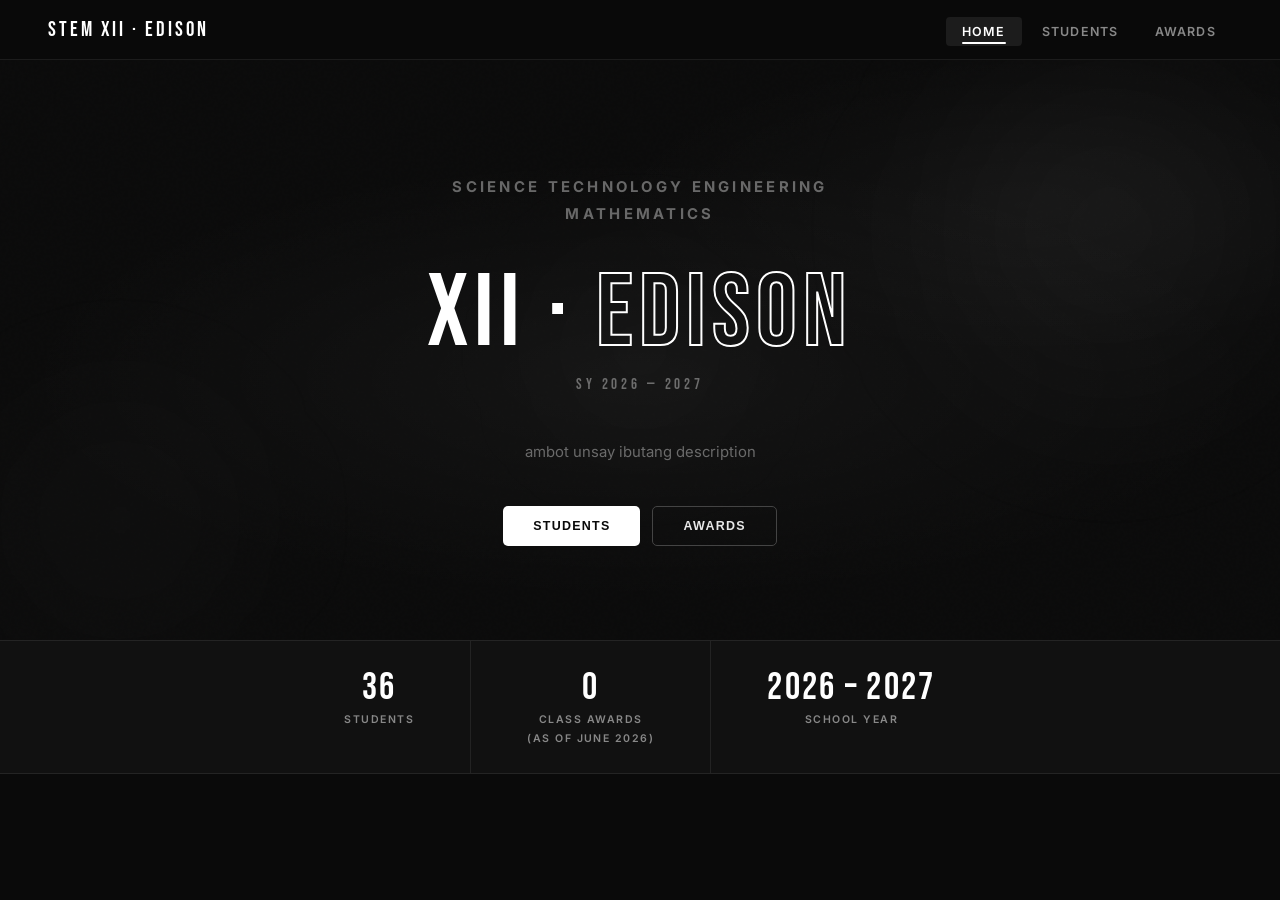
<file: index.html>
<!DOCTYPE html>
<html lang="en">
<head>
  <meta charset="UTF-8" />
  <meta name="viewport" content="width=device-width, initial-scale=1.0" />
  <title>STEM XII — Edison · SY 2026–2027</title>
  <link href="https://fonts.googleapis.com/css2?family=Bebas+Neue&family=Inter:wght@300;400;500;600;700&display=swap" rel="stylesheet" />
  <link rel="stylesheet" href="style.css" />
</head>
<body>

<nav>
  <div class="nav-logo">STEM XII · EDISON</div>
  <ul class="nav-links" id="nav-links">
    <li><a href="#" onclick="showPage('home')" id="nav-home" class="active">Home</a></li>
    <li><a href="#" onclick="showPage('students')" id="nav-students">Students</a></li>
    <li><a href="#" onclick="showPage('awards')" id="nav-awards">Awards</a></li>
  </ul>
  <button class="hamburger" id="hamburger" onclick="toggleNav()" aria-label="Toggle navigation">
    <span></span>
    <span></span>
    <span></span>
  </button>
</nav>

<div id="page-home" class="page active">
  <section class="hero">
    <div class="hero-orb hero-orb-1"></div>
    <div class="hero-orb hero-orb-2"></div>
    <div class="hero-orb hero-orb-3"></div>
    <div class="hero-content">
      <p class="hero-eyebrow">Science Technology Engineering Mathematics</p>
      <h1>XII · <span class="accent">EDISON</span></h1>
      <p class="hero-subtitle">SY 2026 — 2027</p>
      <p>ambot unsay ibutang description</p>
      <div class="hero-actions">
        <button class="btn-primary" onclick="showPage('students')">Students</button>
        <button class="btn-outline" onclick="showPage('awards')">Awards</button>
      </div>
    </div>
  </section>

  <div class="stats-row">
    <div class="stat">
      <div class="stat-number">36</div>
      <div class="stat-label">Students</div>
    </div>
    <div class="stat">
      <div class="stat-number">0</div>
      <div class="stat-label">Class Awards</div>
      <div class="stat-label">(As of June 2026)</div>
    </div>
    <div class="stat">
      <div class="stat-number">2026 – 2027</div>
      <div class="stat-label">School Year</div>
    </div>
  </div>
</div>

<div id="page-students" class="page">
  <div class="page-header">
    <div class="page-header-inner">
      <p class="section-label">STEM XII · EDISON</p>
      <h2>Students List</h2>
      <p>Browse by school year batch. Click any card to view a student's profile.</p>
    </div>
  </div>

  <div class="batch-bar" id="batch-bar"></div>

  <div class="search-bar-wrap">
    <input type="text" id="student-search" placeholder="Search by name or role…" oninput="filterStudents(this.value)" />
  </div>

  <div class="students-grid" id="students-grid"></div>
</div>

<div id="page-awards" class="page">
  <div class="page-header">
    <div class="page-header-inner">
      <p class="section-label">Honors & Recognition</p>
      <h2>Awards</h2>
      <p>Achievements and Citations of STEM XII - EDISON</p>
    </div>
  </div>

  <div class="awards-wrap">
    <div class="awards-grid" id="awards-grid"></div>
  </div>
</div>

<div class="profile-overlay" id="profile-overlay" onclick="closeProfile(event)">
  <div class="profile-panel" id="profile-panel">
    <div class="profile-header">
      <button class="close-btn" onclick="closeProfilePanel()">✕</button>
      <div class="profile-avatar" id="p-avatar"></div>
      <div class="profile-name" id="p-name"></div>
      <div class="profile-role" id="p-role"></div>
      <div class="badge-row" id="p-badges"></div>
    </div>
    <div class="profile-body">
      <p class="profile-section-title">About</p>
      <p class="profile-bio" id="p-bio"></p>
      <div class="profile-facts">
        <div class="profile-fact"><span class="fact-label">Height/Weight</span><span class="fact-value" id="p-heightweight"></span></div>
        <div class="profile-fact"><span class="fact-label">Birthday</span><span class="fact-value" id="p-birthday"></span></div>
      </div>
      <p class="profile-section-title">Achievements</p>
      <ul class="achievement-list" id="p-achievements"></ul>
      <p class="profile-section-title">Interests</p>
      <div class="interests-wrap" id="p-interests"></div>
    </div>
  </div>
</div>

<script src="script.js"></script>
</body>
</html>
</file>
<file: style.css>
*,
*::before,
*::after {
    box-sizing: border-box;
    margin: 0;
    padding: 0;
}

:root {
    --bg: #0a0a0a;
    --bg-mid: #111111;
    --bg-card: #161616;
    --white: #ffffff;
    --off-white: #e8e8e8;
    --mid: #888888;
    --dim: #444444;
    --border: rgba(255, 255, 255, 0.08);
    --border-md: rgba(255, 255, 255, 0.14);
    --text: #d8d8d8;
    --muted: rgba(216, 216, 216, 0.45);
}

html {
    scroll-behavior: smooth;
}

body {
    font-family: 'Inter', sans-serif;
    background: var(--bg);
    color: var(--text);
    min-height: 100vh;
}

nav {
    background: rgba(10, 10, 10, 0.95);
    backdrop-filter: blur(12px);
    position: sticky;
    top: 0;
    z-index: 100;
    display: flex;
    align-items: center;
    justify-content: space-between;
    padding: 0 48px;
    height: 60px;
    border-bottom: 1px solid var(--border);
}

.nav-logo {
    font-family: 'Bebas Neue', sans-serif;
    font-size: 1.3rem;
    letter-spacing: 0.14em;
    color: var(--white);
}

.nav-links {
    display: flex;
    gap: 4px;
    list-style: none;
}

.nav-links a {
    position: relative;
    color: var(--mid);
    text-decoration: none;
    font-size: 0.78rem;
    font-weight: 600;
    letter-spacing: 0.1em;
    text-transform: uppercase;
    padding: 7px 16px;
    border-radius: 4px;
    transition: color 0.2s ease, background 0.2s ease;
}

.nav-links a::after {
    content: '';
    position: absolute;
    left: 16px;
    right: 16px;
    bottom: 2px;
    height: 2px;
    background: var(--white);
    border-radius: 2px;
    transform: scaleX(0);
    transform-origin: center;
    transition: transform 0.25s ease;
}

.nav-links a:hover,
.nav-links a.active {
    color: var(--white);
    background: rgba(255, 255, 255, 0.08);
}

.nav-links a:active {
    transform: scale(0.96);
}

.nav-links a.active::after {
    transform: scaleX(1);
}

.hamburger {
    display: none;
    flex-direction: column;
    justify-content: center;
    gap: 5px;
    width: 36px;
    height: 36px;
    background: transparent;
    border: none;
    cursor: pointer;
    padding: 0;
}

.hamburger span {
    display: block;
    width: 100%;
    height: 2px;
    background: var(--off-white);
    border-radius: 2px;
    transition: transform 0.25s ease, opacity 0.25s ease;
}

.hamburger.open span:nth-child(1) {
    transform: translateY(7px) rotate(45deg);
}

.hamburger.open span:nth-child(2) {
    opacity: 0;
}

.hamburger.open span:nth-child(3) {
    transform: translateY(-7px) rotate(-45deg);
}

.page {
    display: none;
}

.page.active {
    display: block;
    animation: pageIn 0.32s ease both;
}

@keyframes pageIn {
    from {
        opacity: 0;
        transform: translateY(8px);
    }

    to {
        opacity: 1;
        transform: translateY(0);
    }
}

.hero {
    min-height: 580px;
    display: flex;
    align-items: center;
    justify-content: center;
    text-align: center;
    padding: 100px 32px 80px;
    position: relative;
    overflow: hidden;
    background:
        radial-gradient(ellipse 70% 55% at 50% 55%, rgba(255, 255, 255, 0.04) 0%, transparent 70%),
        radial-gradient(ellipse 50% 40% at 80% 25%, rgba(255, 255, 255, 0.03) 0%, transparent 65%),
        var(--bg);
}

.hero::after {
    content: '';
    position: absolute;
    inset: 0;
    background-image: url("data:image/svg+xml,%3Csvg viewBox='0 0 200 200' xmlns='http://www.w3.org/2000/svg'%3E%3Cfilter id='n'%3E%3CfeTurbulence type='fractalNoise' baseFrequency='0.9' numOctaves='4' stitchTiles='stitch'/%3E%3C/filter%3E%3Crect width='100%25' height='100%25' filter='url(%23n)' opacity='0.03'/%3E%3C/svg%3E");
    pointer-events: none;
    opacity: 0.4;
}

.hero-orb {
    position: absolute;
    border-radius: 50%;
    pointer-events: none;
    filter: blur(80px);
}

.hero-orb-1 {
    width: 500px;
    height: 500px;
    background: radial-gradient(circle, rgba(255, 255, 255, 0.05), transparent 70%);
    top: -80px;
    right: -80px;
    animation: drift 8s ease-in-out infinite alternate;
}

.hero-orb-2 {
    width: 360px;
    height: 360px;
    background: radial-gradient(circle, rgba(255, 255, 255, 0.04), transparent 70%);
    bottom: -60px;
    left: -60px;
    animation: drift 10s ease-in-out infinite alternate-reverse;
}

.hero-orb-3 {
    width: 220px;
    height: 220px;
    background: radial-gradient(circle, rgba(255, 255, 255, 0.06), transparent 70%);
    top: 50%;
    left: 50%;
    transform: translate(-50%, -50%);
    animation: pulse 5s ease-in-out infinite;
}

@keyframes drift {
    from {
        transform: translate(0, 0) scale(1);
    }

    to {
        transform: translate(24px, 16px) scale(1.06);
    }
}

@keyframes pulse {

    0%,
    100% {
        opacity: 0.5;
        transform: translate(-50%, -50%) scale(1);
    }

    50% {
        opacity: 1;
        transform: translate(-50%, -50%) scale(1.12);
    }
}

.hero-content {
    position: relative;
    max-width: 680px;
    z-index: 1;
}

.hero-eyebrow {
    font-size: 0.68rem;
    font-weight: 700;
    letter-spacing: 0.22em;
    text-transform: uppercase;
    color: var(--mid);
    margin-bottom: 20px;
}

.hero h1 {
    font-family: 'Bebas Neue', sans-serif;
    font-size: clamp(3rem, 8vw, 6.5rem);
    font-weight: 400;
    color: var(--white);
    line-height: 0.92;
    letter-spacing: 0.06em;
    margin-bottom: 10px;
}

.hero h1 .accent {
    color: var(--white);
    -webkit-text-stroke: 2px var(--white);
    color: transparent;
}

.hero-subtitle {
    font-family: 'Bebas Neue', sans-serif;
    font-size: clamp(1rem, 2.5vw, 1.4rem);
    letter-spacing: 0.26em;
    color: var(--mid);
    margin-bottom: 28px;
}

.hero p {
    font-size: 0.93rem;
    color: var(--muted);
    line-height: 1.8;
    margin-bottom: 40px;
    max-width: 460px;
    margin-left: auto;
    margin-right: auto;
}

.hero-actions {
    display: flex;
    gap: 12px;
    justify-content: center;
    flex-wrap: wrap;
}

.btn-primary {
    background: var(--white);
    color: var(--bg);
    padding: 12px 30px;
    border: none;
    border-radius: 5px;
    font-size: 0.78rem;
    font-weight: 700;
    cursor: pointer;
    letter-spacing: 0.1em;
    text-transform: uppercase;
    transition: transform 0.15s, opacity 0.15s;
}

.btn-primary:hover {
    transform: translateY(-2px);
    opacity: 0.88;
}

.btn-outline {
    background: transparent;
    color: var(--off-white);
    padding: 12px 30px;
    border: 1.5px solid var(--dim);
    border-radius: 5px;
    font-size: 0.78rem;
    font-weight: 700;
    cursor: pointer;
    letter-spacing: 0.1em;
    text-transform: uppercase;
    transition: border-color 0.2s, color 0.2s;
}

.btn-outline:hover {
    border-color: var(--off-white);
    color: var(--white);
}

.stats-row {
    display: flex;
    justify-content: center;
    background: var(--bg-mid);
    border-top: 1px solid var(--border);
    border-bottom: 1px solid var(--border);
}

.stat {
    padding: 28px 56px;
    text-align: center;
    border-right: 1px solid var(--border);
}

.stat:last-child {
    border-right: none;
}

.stat-number {
    font-family: 'Bebas Neue', sans-serif;
    font-size: 2.4rem;
    letter-spacing: 0.06em;
    color: var(--white);
    line-height: 1;
}

.stat-label {
    font-size: 0.66rem;
    font-weight: 600;
    letter-spacing: 0.14em;
    text-transform: uppercase;
    color: var(--mid);
    margin-top: 6px;
}

.page-header {
    background: var(--bg-mid);
    border-bottom: 1px solid var(--border);
    padding: 56px 48px 48px;
    position: relative;
    overflow: hidden;
}

.page-header::after {
    content: '';
    position: absolute;
    right: -60px;
    top: -60px;
    width: 320px;
    height: 320px;
    background: radial-gradient(circle, rgba(255, 255, 255, 0.03), transparent 65%);
    pointer-events: none;
}

.page-header-inner {
    max-width: 960px;
    margin: 0 auto;
    position: relative;
}

.page-header h2 {
    font-family: 'Bebas Neue', sans-serif;
    font-size: 3rem;
    letter-spacing: 0.08em;
    color: var(--white);
    margin-bottom: 8px;
}

.page-header p {
    color: var(--muted);
    font-size: 0.88rem;
}

.section-label {
    font-size: 0.66rem;
    font-weight: 700;
    letter-spacing: 0.2em;
    text-transform: uppercase;
    color: var(--mid);
    margin-bottom: 14px;
}

.search-bar-wrap {
    background: var(--bg);
    border-bottom: 1px solid var(--border);
    padding: 20px 48px;
}

.search-bar-wrap input {
    width: 100%;
    max-width: 420px;
    padding: 10px 18px;
    border: 1.5px solid var(--border);
    border-radius: 5px;
    font-family: 'Inter', sans-serif;
    font-size: 0.88rem;
    color: var(--text);
    background: var(--bg-card);
    outline: none;
    transition: border-color 0.2s;
}

.search-bar-wrap input:focus {
    border-color: var(--dim);
}

.search-bar-wrap input::placeholder {
    color: rgba(216, 216, 216, 0.2);
}

.students-grid {
    display: grid;
    grid-template-columns: repeat(auto-fill, minmax(260px, 1fr));
    gap: 14px;
    max-width: 1100px;
    margin: 0 auto;
    padding: 40px 48px;
}

.student-card {
    background: var(--bg-card);
    border-radius: 12px;
    border: 1px solid var(--border);
    padding: 0;
    cursor: pointer;
    position: relative;
    overflow: hidden;
    display: flex;
    flex-direction: column;
    transition: border-color 0.25s ease, box-shadow 0.25s ease, transform 0.25s cubic-bezier(0.34, 1.56, 0.64, 1);
    opacity: 0;
    transform: translateY(18px);
}

.student-card.card-visible {
    opacity: 1;
    transform: translateY(0);
    transition: opacity 0.42s ease, transform 0.42s cubic-bezier(0.22, 1, 0.36, 1), border-color 0.25s ease, box-shadow 0.25s ease;
}

.student-card::after {
    content: '';
    position: absolute;
    inset: 0;
    border-radius: 12px;
    background: radial-gradient(ellipse 80% 60% at 50% 0%, rgba(255,255,255,0.04), transparent 70%);
    opacity: 0;
    transition: opacity 0.3s ease;
    pointer-events: none;
}

.student-card:hover {
    transform: translateY(-6px) scale(1.01);
    border-color: rgba(255, 255, 255, 0.22);
    box-shadow: 0 20px 48px rgba(0, 0, 0, 0.55), 0 0 0 1px rgba(255,255,255,0.06);
}

.student-card:hover::after {
    opacity: 1;
}

.card-top-bar {
    height: 3px;
    background: linear-gradient(90deg, transparent, rgba(255,255,255,0.18), transparent);
    transform: scaleX(0);
    transform-origin: left;
    transition: transform 0.35s cubic-bezier(0.22, 1, 0.36, 1);
}

.student-card:hover .card-top-bar {
    transform: scaleX(1);
}

.card-inner {
    padding: 24px 20px 20px;
    display: flex;
    flex-direction: column;
    align-items: center;
    flex: 1;
    gap: 0;
}

.avatar-wrap {
    position: relative;
    margin-bottom: 16px;
}

.avatar {
    width: 76px;
    height: 76px;
    border-radius: 50%;
    display: flex;
    align-items: center;
    justify-content: center;
    font-family: 'Bebas Neue', sans-serif;
    font-size: 1.6rem;
    letter-spacing: 0.04em;
    color: var(--white);
    overflow: hidden;
    border: 1.5px solid rgba(255,255,255,0.1);
    position: relative;
    z-index: 1;
    transition: border-color 0.3s ease;
}

.avatar img {
    width: 100%;
    height: 100%;
    object-fit: cover;
    display: block;
}

.avatar-ring {
    position: absolute;
    inset: -5px;
    border-radius: 50%;
    background: conic-gradient(from 0deg, transparent 0%, rgba(255,255,255,0.35) 30%, transparent 60%);
    opacity: 0;
    transition: opacity 0.35s ease;
    animation: spin 3s linear infinite;
    animation-play-state: paused;
}

.student-card:hover .avatar-ring {
    opacity: 1;
    animation-play-state: running;
}

@keyframes spin {
    to { transform: rotate(360deg); }
}

.student-card h3 {
    font-size: 0.94rem;
    font-weight: 700;
    color: var(--off-white);
    margin-bottom: 3px;
    text-align: center;
    line-height: 1.3;
    transition: color 0.2s;
}

.student-card:hover h3 {
    color: var(--white);
}

.student-card .role {
    font-size: 0.7rem;
    color: var(--mid);
    font-weight: 500;
    margin-bottom: 14px;
    letter-spacing: 0.05em;
    text-align: center;
    min-height: 1em;
}

.badge-row {
    display: flex;
    gap: 5px;
    justify-content: center;
    flex-wrap: wrap;
}

.badge {
    font-size: 0.6rem;
    font-weight: 700;
    letter-spacing: 0.07em;
    text-transform: uppercase;
    padding: 3px 9px;
    border-radius: 20px;
    background: rgba(255, 255, 255, 0.05);
    color: var(--mid);
    border: 1px solid var(--border);
    transition: background 0.2s, color 0.2s, border-color 0.2s;
}

.student-card:hover .badge {
    background: rgba(255, 255, 255, 0.09);
    color: var(--off-white);
    border-color: rgba(255,255,255,0.18);
}

.card-arrow {
    position: absolute;
    bottom: 14px;
    right: 16px;
    width: 22px;
    height: 22px;
    display: flex;
    align-items: center;
    justify-content: center;
    opacity: 0;
    transform: translate(-4px, 4px);
    transition: opacity 0.25s ease, transform 0.25s cubic-bezier(0.22, 1, 0.36, 1);
    color: var(--mid);
    font-size: 0.75rem;
}

.student-card:hover .card-arrow {
    opacity: 1;
    transform: translate(0, 0);
}

@keyframes cardIn {
    from {
        opacity: 0;
        transform: translateY(6px);
    }

    to {
        opacity: 1;
        transform: translateY(0);
    }
}

.profile-overlay {
    position: fixed;
    inset: 0;
    background: rgba(0, 0, 0, 0.75);
    z-index: 200;
    display: none;
    align-items: center;
    justify-content: flex-end;
    backdrop-filter: blur(4px);
}

.profile-overlay.open {
    display: flex;
    animation: overlayIn 0.2s ease;
}

@keyframes overlayIn {
    from {
        opacity: 0;
    }

    to {
        opacity: 1;
    }
}

.profile-panel {
    background: var(--bg-mid);
    width: 420px;
    max-width: 100vw;
    height: 100%;
    overflow-y: auto;
    box-shadow: -8px 0 48px rgba(0, 0, 0, 0.6);
    border-left: 1px solid var(--border);
    animation: slideIn 0.26s ease;
}

@keyframes slideIn {
    from {
        transform: translateX(100%);
    }

    to {
        transform: translateX(0);
    }
}

.profile-header {
    background: var(--bg-card);
    padding: 40px 32px 32px;
    position: relative;
    border-bottom: 1px solid var(--border);
}

.close-btn {
    position: absolute;
    top: 16px;
    right: 16px;
    background: rgba(255, 255, 255, 0.05);
    border: 1px solid var(--border);
    color: var(--mid);
    width: 36px;
    height: 36px;
    border-radius: 50%;
    cursor: pointer;
    font-size: 1rem;
    display: flex;
    align-items: center;
    justify-content: center;
    transition: background 0.2s, color 0.2s, border-color 0.2s;
}

.close-btn:hover {
    background: var(--white);
    color: var(--bg);
    border-color: var(--white);
}

.profile-avatar {
    width: 88px;
    height: 88px;
    border-radius: 50%;
    margin-bottom: 16px;
    display: flex;
    align-items: center;
    justify-content: center;
    font-family: 'Bebas Neue', sans-serif;
    font-size: 2.2rem;
    color: var(--white);
    border: 1.5px solid var(--dim);
    overflow: hidden;
}

.profile-avatar img {
    width: 100%;
    height: 100%;
    object-fit: cover;
    display: block;
}

.profile-name {
    font-family: 'Bebas Neue', sans-serif;
    font-size: 1.9rem;
    letter-spacing: 0.06em;
    color: var(--white);
    margin-bottom: 4px;
}

.profile-role {
    font-size: 0.72rem;
    font-weight: 600;
    letter-spacing: 0.1em;
    color: var(--mid);
    text-transform: uppercase;
    margin-bottom: 16px;
}

.profile-body {
    padding: 28px 32px;
}

.profile-section-title {
    font-size: 0.63rem;
    font-weight: 700;
    letter-spacing: 0.16em;
    text-transform: uppercase;
    color: var(--mid);
    margin-bottom: 12px;
    padding-bottom: 8px;
    border-bottom: 1px solid var(--border);
}

.profile-bio {
    font-size: 0.88rem;
    color: var(--muted);
    line-height: 1.78;
    margin-bottom: 28px;
}

.profile-facts {
    display: flex;
    flex-direction: column;
    gap: 10px;
    margin-bottom: 28px;
}

.profile-fact {
    display: flex;
    justify-content: space-between;
    align-items: baseline;
    gap: 12px;
    padding: 9px 0;
    border-bottom: 1px solid var(--border);
    font-size: 0.85rem;
}

.profile-fact:last-child {
    border-bottom: none;
}

.fact-label {
    color: var(--mid);
    font-weight: 600;
    letter-spacing: 0.05em;
    text-transform: uppercase;
    font-size: 0.68rem;
    white-space: nowrap;
}

.fact-value {
    color: var(--text);
    text-align: right;
}

.achievement-list {
    list-style: none;
    margin-bottom: 28px;
}

.achievement-list li {
    display: flex;
    align-items: flex-start;
    gap: 12px;
    padding: 10px 0;
    border-bottom: 1px solid var(--border);
    font-size: 0.86rem;
    color: var(--text);
}

.achievement-list li:last-child {
    border-bottom: none;
}

.ach-icon {
    width: 30px;
    height: 30px;
    border-radius: 50%;
    background: rgba(255, 255, 255, 0.05);
    border: 1px solid var(--border);
    display: flex;
    align-items: center;
    justify-content: center;
    font-family: 'Bebas Neue', sans-serif;
    font-size: 0.9rem;
    color: var(--off-white);
    flex-shrink: 0;
}

.ach-text strong {
    display: block;
    font-weight: 600;
    color: var(--off-white);
}

.ach-text span {
    color: var(--muted);
    font-size: 0.78rem;
}

.interests-wrap {
    display: flex;
    flex-wrap: wrap;
    gap: 8px;
}

.interest-tag {
    background: rgba(255, 255, 255, 0.05);
    border: 1px solid var(--border);
    border-radius: 4px;
    padding: 4px 12px;
    font-size: 0.76rem;
    font-weight: 500;
    color: var(--text);
}

.awards-wrap {
    max-width: 1180px;
    margin: 0 auto;
    padding: 52px 48px 80px;
}

.awards-grid {
    display: grid;
    grid-template-columns: repeat(3, 1fr);
    gap: 24px;
}

.award-card {
    background: var(--bg-card);
    border: 1px solid var(--border);
    border-radius: 10px;
    overflow: hidden;
    transition: transform 0.2s, border-color 0.2s;
    animation: cardIn 0.3s ease both;
}

.award-card:hover {
    transform: translateY(-3px);
    border-color: var(--border-md);
}

.award-image {
    width: 100%;
    aspect-ratio: 16/10;
    background: var(--bg-mid);
    overflow: hidden;
    display: flex;
    align-items: center;
    justify-content: center;
}

.award-image img {
    width: 100%;
    height: 100%;
    object-fit: cover;
    display: block;
}

.award-image .award-image-placeholder {
    color: var(--dim);
    font-size: 0.7rem;
    letter-spacing: 0.08em;
    text-transform: uppercase;
}

.award-body {
    padding: 20px 22px 22px;
}

.award-date {
    font-size: 0.66rem;
    font-weight: 700;
    letter-spacing: 0.12em;
    text-transform: uppercase;
    color: var(--mid);
    margin-bottom: 10px;
}

.award-card h3 {
    font-family: 'Bebas Neue', sans-serif;
    font-size: 1.35rem;
    letter-spacing: 0.05em;
    color: var(--off-white);
    margin-bottom: 8px;
    line-height: 1.1;
}

.award-desc {
    font-size: 0.85rem;
    color: var(--muted);
    line-height: 1.5;
}

.batch-bar {
    background: var(--bg);
    border-bottom: 1px solid var(--border);
    padding: 0 48px;
    display: flex;
    align-items: flex-end;
    gap: 2px;
    overflow-x: auto;
    scrollbar-width: none;
}

.batch-bar::-webkit-scrollbar {
    display: none;
}

.batch-tab {
    display: flex;
    align-items: center;
    gap: 8px;
    padding: 14px 20px 12px;
    font-size: 0.78rem;
    font-weight: 600;
    letter-spacing: 0.06em;
    color: var(--mid);
    cursor: pointer;
    border: none;
    background: transparent;
    border-bottom: 2px solid transparent;
    white-space: nowrap;
    transition: color 0.18s, border-color 0.18s;
    font-family: 'Inter', sans-serif;
    position: relative;
    top: 1px;
}

.batch-tab:hover {
    color: var(--off-white);
}

.batch-tab.active {
    color: var(--white);
    border-bottom-color: var(--white);
}

.batch-count {
    font-size: 0.65rem;
    font-weight: 700;
    padding: 2px 7px;
    border-radius: 10px;
    background: rgba(255, 255, 255, 0.07);
    color: var(--mid);
}

.batch-tab.active .batch-count {
    background: rgba(255, 255, 255, 0.12);
    color: var(--off-white);
}

.batch-empty {
    text-align: center;
    padding: 80px 32px;
    color: var(--muted);
    font-size: 0.9rem;
}

.batch-empty strong {
    display: block;
    font-family: 'Bebas Neue', sans-serif;
    font-size: 1.4rem;
    letter-spacing: 0.08em;
    color: var(--dim);
    margin-bottom: 8px;
}

.lightning-divider {
    display: flex;
    align-items: center;
    gap: 16px;
    max-width: 880px;
    margin: 0 auto;
    padding: 0 32px;
}

.lightning-divider::before,
.lightning-divider::after {
    content: '';
    flex: 1;
    height: 1px;
    background: linear-gradient(90deg, transparent, var(--border), transparent);
}

.lightning-divider span {
    color: var(--dim);
    font-size: 1rem;
}

@media (max-width: 700px) {
    nav {
        padding: 0 20px;
    }

    .nav-logo {
        font-size: 1rem;
    }

    .hamburger {
        display: flex;
    }

    .nav-links {
        position: absolute;
        top: 60px;
        left: 0;
        right: 0;
        flex-direction: column;
        gap: 0;
        background: rgba(10, 10, 10, 0.98);
        backdrop-filter: blur(12px);
        border-bottom: 1px solid var(--border);
        max-height: 0;
        overflow: hidden;
        opacity: 0;
        transition: max-height 0.25s ease, opacity 0.2s ease;
    }

    .nav-links.open {
        max-height: 280px;
        opacity: 1;
    }

    .nav-links a {
        padding: 16px 20px;
        font-size: 0.78rem;
        display: block;
        border-radius: 0;
    }

    .nav-links a::after {
        display: none;
    }

    .nav-links a.active {
        background: rgba(255, 255, 255, 0.06);
    }

    .stats-row {
        flex-wrap: wrap;
    }

    .stat {
        flex: 1 1 50%;
        border-right: none;
        border-bottom: 1px solid var(--border);
    }

    .students-grid {
        padding: 24px 16px;
        grid-template-columns: repeat(auto-fill, minmax(150px, 1fr));
        gap: 10px;
    }

    .card-inner {
        padding: 18px 14px 16px;
    }

    .avatar {
        width: 60px;
        height: 60px;
        font-size: 1.3rem;
    }

    .avatar-ring {
        inset: -4px;
    }

    .awards-wrap {
        padding: 32px 20px;
    }

    .awards-grid {
        grid-template-columns: 1fr;
    }

    .page-header {
        padding: 40px 20px 32px;
    }

    .search-bar-wrap {
        padding: 16px 20px;
    }

    .profile-panel {
        width: 100vw;
    }

    .hero {
        padding: 80px 24px 60px;
    }
}
</file>
